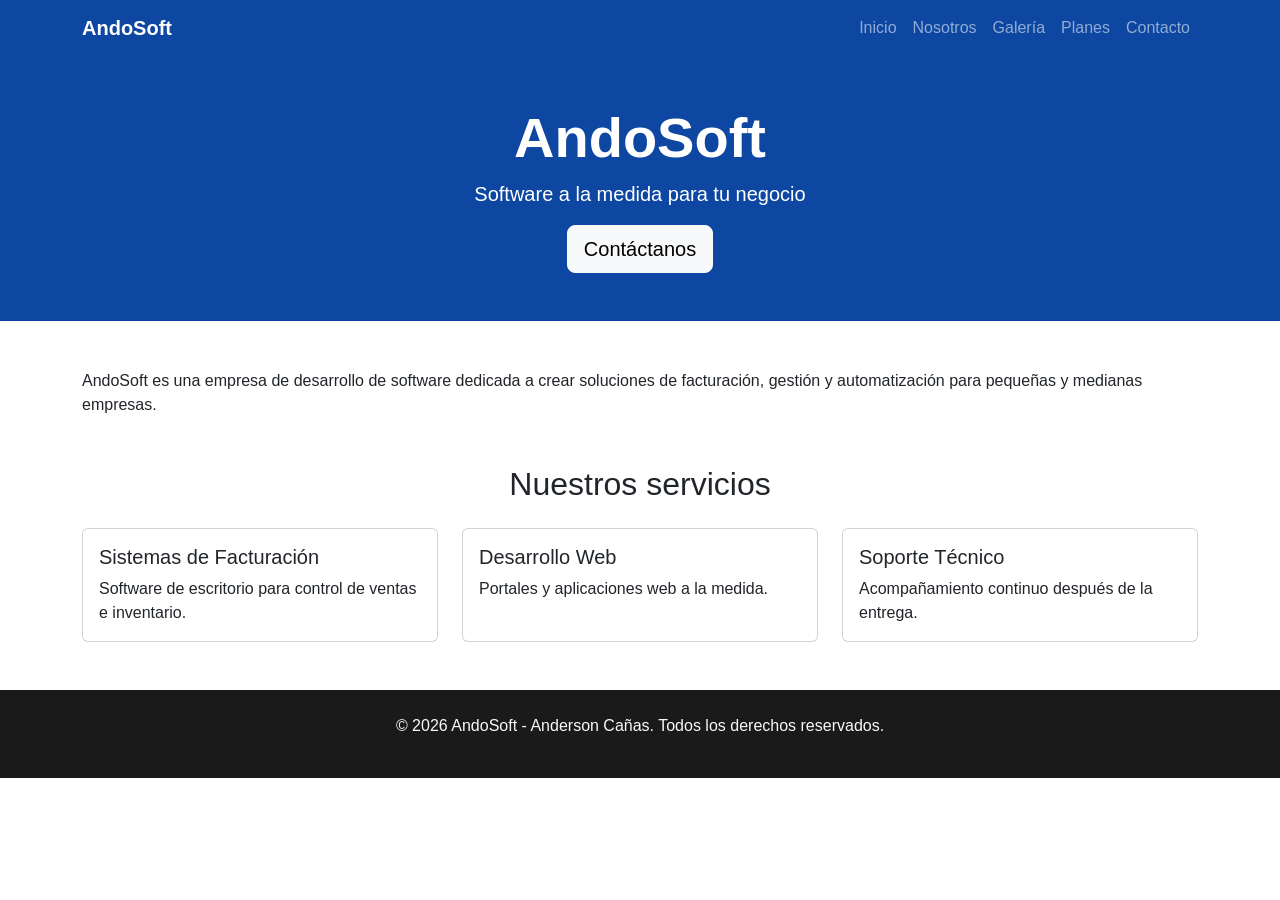
<file: index.html>
<!DOCTYPE html>
<html lang="es">
<head>
  <meta charset="UTF-8">
  <meta name="viewport" content="width=device-width, initial-scale=1.0">
  <meta name="description" content="AndoSoft - Soluciones de software a medida para pequeñas empresas">
  <meta name="keywords" content="software, desarrollo, AndoSoft, aplicaciones, tecnología">
  <meta name="author" content="Anderson Castañeda">
  <meta property="og:title" content="AndoSoft - Soluciones de Software">
  <meta property="og:description" content="Portal de la empresa AndoSoft, desarrollo de software a medida">
  <title>AndoSoft | Inicio</title>

  <link href="https://cdn.jsdelivr.net/npm/bootstrap@5.3.3/dist/css/bootstrap.min.css" rel="stylesheet">
  <link rel="stylesheet" href="css/style.css">
</head>
<body>

  <header>
    <nav class="navbar navbar-expand-lg navbar-dark" style="background-color: var(--color-primario);">
      <div class="container">
        <a class="navbar-brand fw-bold" href="index.html">AndoSoft</a>
        <button class="navbar-toggler" type="button" data-bs-toggle="collapse" data-bs-target="#menu">
          <span class="navbar-toggler-icon"></span>
        </button>
        <div class="collapse navbar-collapse" id="menu">
          <ul class="navbar-nav ms-auto">
            <ul class="navbar-nav ms-auto">
            <li class="nav-item"><a class="nav-link" href="index.html">Inicio</a></li>
            <li class="nav-item"><a class="nav-link" href="informacion.html">Nosotros</a></li>
            <li class="nav-item"><a class="nav-link" href="galeria.html">Galería</a></li>
            <li class="nav-item"><a class="nav-link" href="tabla.html">Planes</a></li>
            <li class="nav-item"><a class="nav-link" href="contacto.html">Contacto</a></li>
          </ul>
          </ul>
        </div>
      </div>
    </nav>
  </header>

  <main>
  <!-- HERO/BANNER: lo primero que ve el usuario -->
  <section class="text-center text-white py-5" style="background-color: var(--color-primario);">
    <div class="container">
      <h1 class="display-4 fw-bold">AndoSoft</h1>
      <p class="lead">Software a la medida para tu negocio</p>
      <a href="contacto.html" class="btn btn-light btn-lg">Contáctanos</a>
    </div>
  </section>

  <!-- RESUMEN -->
  <section class="container my-5">
    <p>AndoSoft es una empresa de desarrollo de software dedicada a crear soluciones
      de facturación, gestión y automatización para pequeñas y medianas empresas.</p>
  </section>

  <!-- CARDS: 3 de los 6 servicios -->
  <section class="container my-5">
    <h2 class="text-center mb-4">Nuestros servicios</h2>
    <div class="row g-4">
      <div class="col-md-4">
        <div class="card h-100">
          <div class="card-body">
            <h5 class="card-title">Sistemas de Facturación</h5>
            <p class="card-text">Software de escritorio para control de ventas e inventario.</p>
          </div>
        </div>
      </div>
      <div class="col-md-4">
        <div class="card h-100">
          <div class="card-body">
            <h5 class="card-title">Desarrollo Web</h5>
            <p class="card-text">Portales y aplicaciones web a la medida.</p>
          </div>
        </div>
      </div>
      <div class="col-md-4">
        <div class="card h-100">
          <div class="card-body">
            <h5 class="card-title">Soporte Técnico</h5>
            <p class="card-text">Acompañamiento continuo después de la entrega.</p>
          </div>
        </div>
      </div>
    </div>
  </section>
</main>

  <footer class="text-center text-light py-4" style="background-color: var(--color-oscuro);">
    <p>&copy; 2026 AndoSoft - Anderson Cañas. Todos los derechos reservados.</p>
  </footer>

  <script src="https://cdn.jsdelivr.net/npm/bootstrap@5.3.3/dist/js/bootstrap.bundle.min.js"></script>
  <script src="js/script.js"></script>
</body>
</html>
</file>
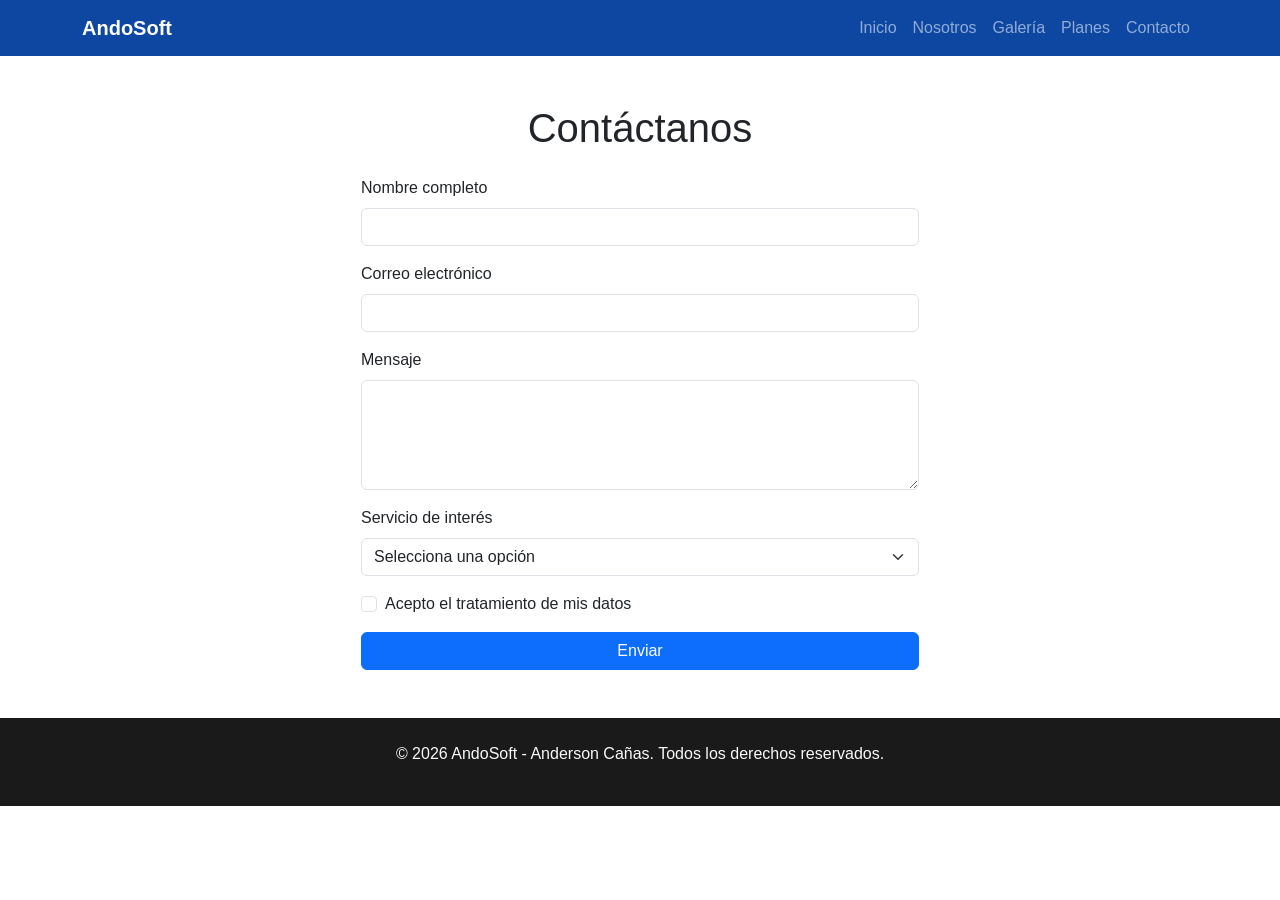
<file: contacto.html>
<!DOCTYPE html>
<html lang="es">
<head>
  <meta charset="UTF-8">
  <meta name="viewport" content="width=device-width, initial-scale=1.0">
  <meta name="description" content="AndoSoft - Soluciones de software a medida para pequeñas empresas">
  <meta name="keywords" content="software, desarrollo, AndoSoft, aplicaciones, tecnología">
  <meta name="author" content="Anderson Castañeda">
  <meta property="og:title" content="AndoSoft - Soluciones de Software">
  <meta property="og:description" content="Portal de la empresa AndoSoft, desarrollo de software a medida">
  <title>AndoSoft | Contacto</title>

  <link href="https://cdn.jsdelivr.net/npm/bootstrap@5.3.3/dist/css/bootstrap.min.css" rel="stylesheet">
  <link rel="stylesheet" href="css/style.css">
</head>
<body>

  <header>
    <nav class="navbar navbar-expand-lg navbar-dark" style="background-color: var(--color-primario);">
      <div class="container">
        <a class="navbar-brand fw-bold" href="index.html">AndoSoft</a>
        <button class="navbar-toggler" type="button" data-bs-toggle="collapse" data-bs-target="#menu">
          <span class="navbar-toggler-icon"></span>
        </button>
        <div class="collapse navbar-collapse" id="menu">
          <ul class="navbar-nav ms-auto">
             <ul class="navbar-nav ms-auto">
            <li class="nav-item"><a class="nav-link" href="index.html">Inicio</a></li>
            <li class="nav-item"><a class="nav-link" href="informacion.html">Nosotros</a></li>
            <li class="nav-item"><a class="nav-link" href="galeria.html">Galería</a></li>
            <li class="nav-item"><a class="nav-link" href="tabla.html">Planes</a></li>
            <li class="nav-item"><a class="nav-link" href="contacto.html">Contacto</a></li>
          </ul>
          </ul>
        </div>
      </div>
    </nav>
  </header>

  <main class="container my-5">
  <h1 class="text-center mb-4">Contáctanos</h1>

  <!-- Aquí van los mensajes de error/éxito que genera JS, SIN alert() -->
  <div id="mensajeForm" class="alert d-none" role="alert"></div>

  <form id="formContacto" novalidate class="col-md-6 mx-auto">
    <div class="mb-3">
      <label for="nombre" class="form-label">Nombre completo</label>
      <input type="text" class="form-control" id="nombre" name="nombre">
      <div class="form-text text-danger" id="errorNombre"></div>
    </div>

    <div class="mb-3">
      <label for="email" class="form-label">Correo electrónico</label>
      <input type="email" class="form-control" id="email" name="email">
      <div class="form-text text-danger" id="errorEmail"></div>
    </div>

    <div class="mb-3">
      <label for="mensaje" class="form-label">Mensaje</label>
      <textarea class="form-control" id="mensaje" name="mensaje" rows="4"></textarea>
      <div class="form-text text-danger" id="errorMensaje"></div>
    </div>

    <div class="mb-3">
      <label for="servicio" class="form-label">Servicio de interés</label>
      <select class="form-select" id="servicio" name="servicio">
        <option value="">Selecciona una opción</option>
        <option value="facturacion">Sistema de facturación</option>
        <option value="web">Desarrollo web</option>
        <option value="soporte">Soporte técnico</option>
      </select>
      <div class="form-text text-danger" id="errorServicio"></div>
    </div>

    <div class="mb-3 form-check">
      <input type="checkbox" class="form-check-input" id="terminos">
      <label class="form-check-label" for="terminos">Acepto el tratamiento de mis datos</label>
      <div class="form-text text-danger" id="errorTerminos"></div>
    </div>

    <button type="submit" class="btn btn-primary w-100">Enviar</button>
  </form>
</main>

  <footer class="text-center text-light py-4" style="background-color: var(--color-oscuro);">
    <p>&copy; 2026 AndoSoft - Anderson Cañas. Todos los derechos reservados.</p>
  </footer>

  <script src="https://cdn.jsdelivr.net/npm/bootstrap@5.3.3/dist/js/bootstrap.bundle.min.js"></script>
  <script src="js/script.js"></script>
</body>
</html>
</file>
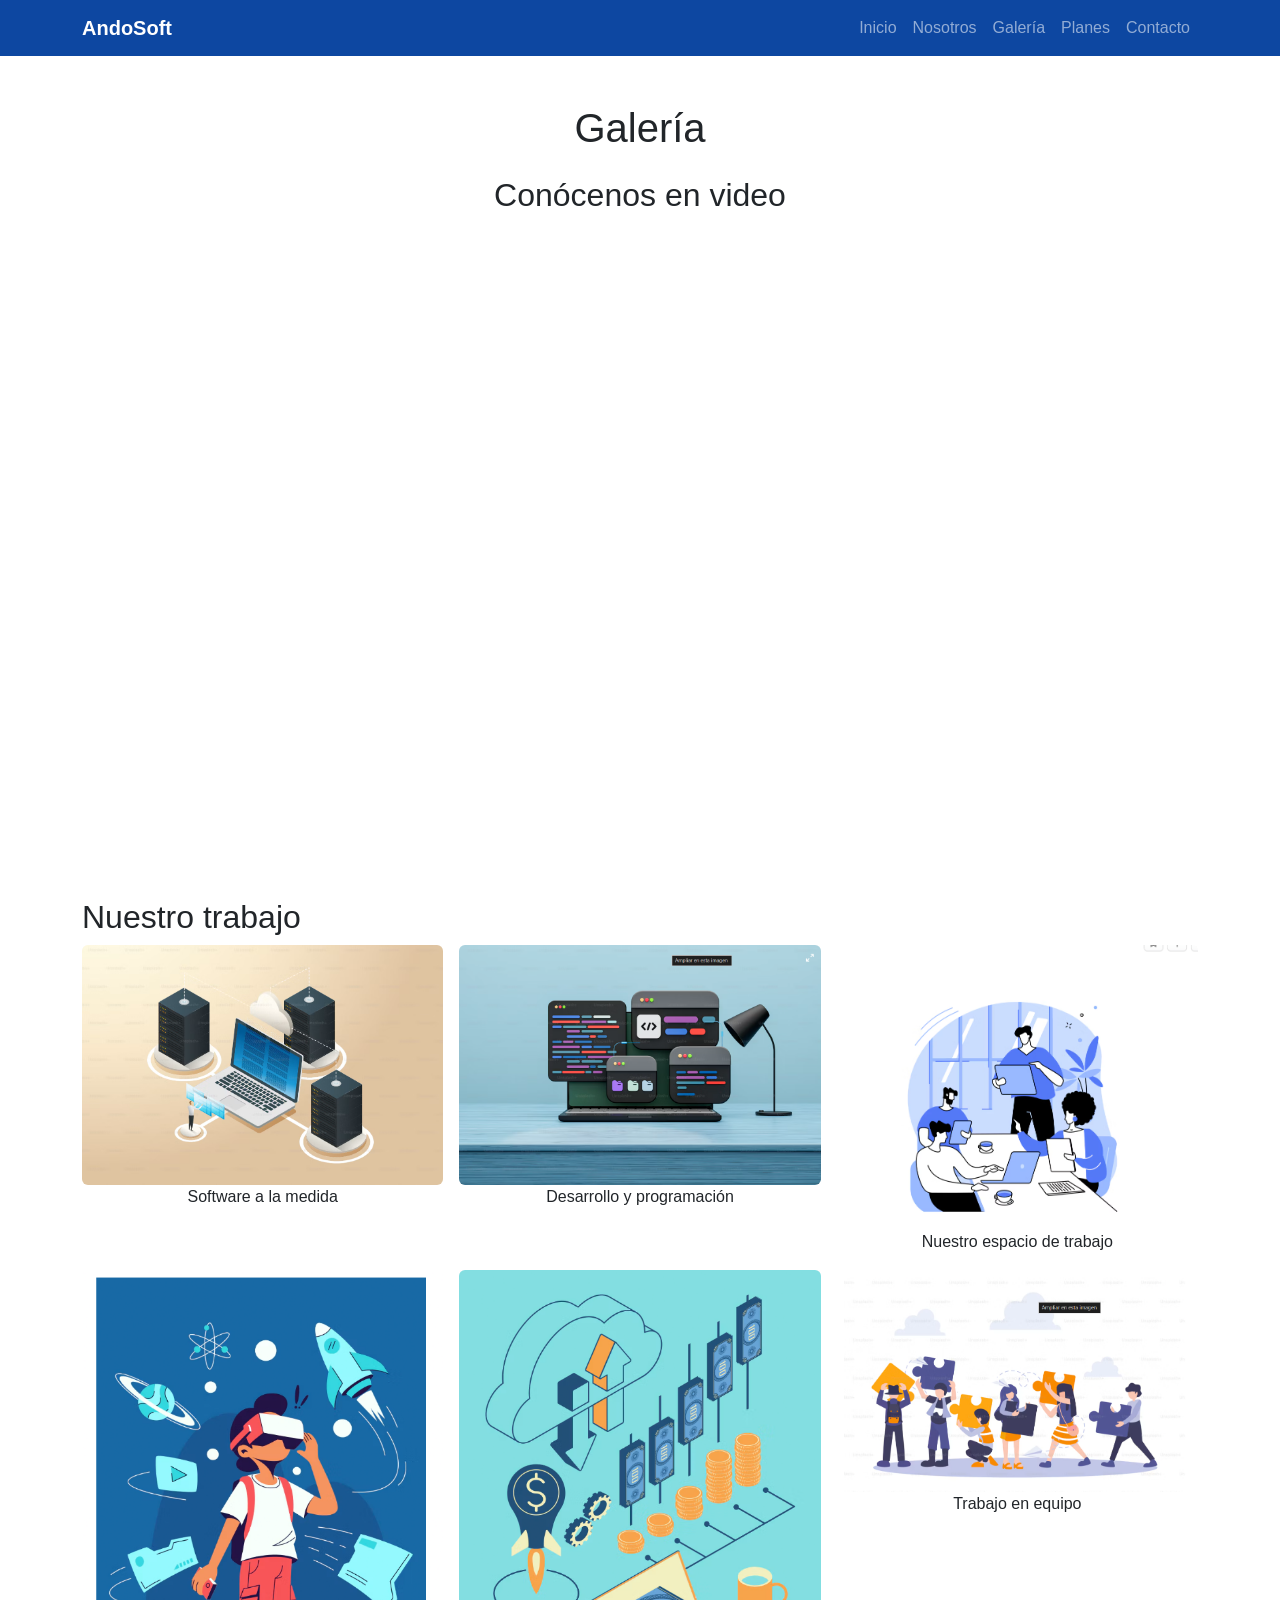
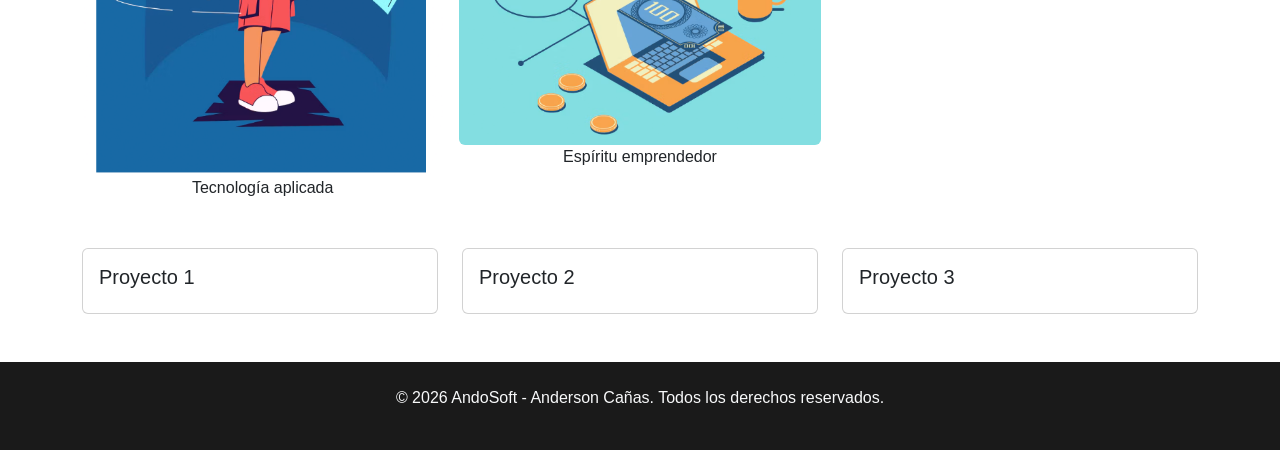
<file: galeria.html>
<!DOCTYPE html>
<html lang="es">
<head>
  <meta charset="UTF-8">
  <meta name="viewport" content="width=device-width, initial-scale=1.0">
  <meta name="description" content="AndoSoft - Soluciones de software a medida para pequeñas empresas">
  <meta name="keywords" content="software, desarrollo, AndoSoft, aplicaciones, tecnología">
  <meta name="author" content="Anderson Castañeda">
  <meta property="og:title" content="AndoSoft - Soluciones de Software">
  <meta property="og:description" content="Portal de la empresa AndoSoft, desarrollo de software a medida">
  <title>AndoSoft | Galería</title>

  <link href="https://cdn.jsdelivr.net/npm/bootstrap@5.3.3/dist/css/bootstrap.min.css" rel="stylesheet">
  <link rel="stylesheet" href="css/style.css">
</head>
<body>

  <header>
    <nav class="navbar navbar-expand-lg navbar-dark" style="background-color: var(--color-primario);">
      <div class="container">
        <a class="navbar-brand fw-bold" href="index.html">AndoSoft</a>
        <button class="navbar-toggler" type="button" data-bs-toggle="collapse" data-bs-target="#menu">
          <span class="navbar-toggler-icon"></span>
        </button>
        <div class="collapse navbar-collapse" id="menu">
          <ul class="navbar-nav ms-auto">
             <ul class="navbar-nav ms-auto">
            <li class="nav-item"><a class="nav-link" href="index.html">Inicio</a></li>
            <li class="nav-item"><a class="nav-link" href="informacion.html">Nosotros</a></li>
            <li class="nav-item"><a class="nav-link" href="galeria.html">Galería</a></li>
            <li class="nav-item"><a class="nav-link" href="tabla.html">Planes</a></li>
            <li class="nav-item"><a class="nav-link" href="contacto.html">Contacto</a></li>
          </ul>
          </ul>
        </div>
      </div>
    </nav>
  </header>

  <main class="container my-5">
  <h1 class="text-center mb-4">Galería</h1>

  <!-- VIDEO incrustado -->
  <section class="mb-5 text-center">
    <h2>Conócenos en video</h2>
    <div class="ratio ratio-16x9">
      <iframe src="https://www.youtube.com/embed/OrLM7awX5Ls"
        title="Video AndoSoft" allowfullscreen></iframe>
    </div>
  </section>

  <!-- GRID de imágenes con figure/figcaption -->
  <section>
    <h2>Nuestro trabajo</h2>
    <div class="row g-3">
      <div class="col-md-4">
        <figure>
          <img src="img/software.jpg" class="img-fluid rounded" alt="Pantalla de un sistema de software de gestión">
          <figcaption>Software a la medida</figcaption>
        </figure>
      </div>
      <div class="col-md-4">
        <figure>
          <img src="img/programming.jpg" class="img-fluid rounded" alt="Código fuente en un editor de programación">
          <figcaption>Desarrollo y programación</figcaption>
        </figure>
      </div>
      <div class="col-md-4">
        <figure>
          <img src="img/office.jpg" class="img-fluid rounded" alt="Oficina de trabajo del equipo AndoSoft">
          <figcaption>Nuestro espacio de trabajo</figcaption>
        </figure>
      </div>
      <div class="col-md-4">
        <figure>
          <img src="img/technology.jpg" class="img-fluid rounded" alt="Equipos y tecnología usados en los proyectos">
          <figcaption>Tecnología aplicada</figcaption>
        </figure>
      </div>
      <div class="col-md-4">
        <figure>
          <img src="img/startup.jpg" class="img-fluid rounded" alt="Ambiente de emprendimiento y crecimiento">
          <figcaption>Espíritu emprendedor</figcaption>
        </figure>
      </div>
      <div class="col-md-4">
        <figure>
          <img src="img/teamwork.jpg" class="img-fluid rounded" alt="Equipo de AndoSoft trabajando en conjunto">
          <figcaption>Trabajo en equipo</figcaption>
        </figure>
      </div>
    </div>
  </section>

  <!-- 3 cards más, completando las 6 que pide la guía junto con las de index.html -->
  <section class="row g-4 mt-4">
    <div class="col-md-4"><div class="card"><div class="card-body"><h5 class="card-title">Proyecto 1</h5></div></div></div>
    <div class="col-md-4"><div class="card"><div class="card-body"><h5 class="card-title">Proyecto 2</h5></div></div></div>
    <div class="col-md-4"><div class="card"><div class="card-body"><h5 class="card-title">Proyecto 3</h5></div></div></div>
  </section>
</main>

  <footer class="text-center text-light py-4" style="background-color: var(--color-oscuro);">
    <p>&copy; 2026 AndoSoft - Anderson Cañas. Todos los derechos reservados.</p>
  </footer>

  <script src="https://cdn.jsdelivr.net/npm/bootstrap@5.3.3/dist/js/bootstrap.bundle.min.js"></script>
  <script src="js/script.js"></script>
</body>
</html>
</file>
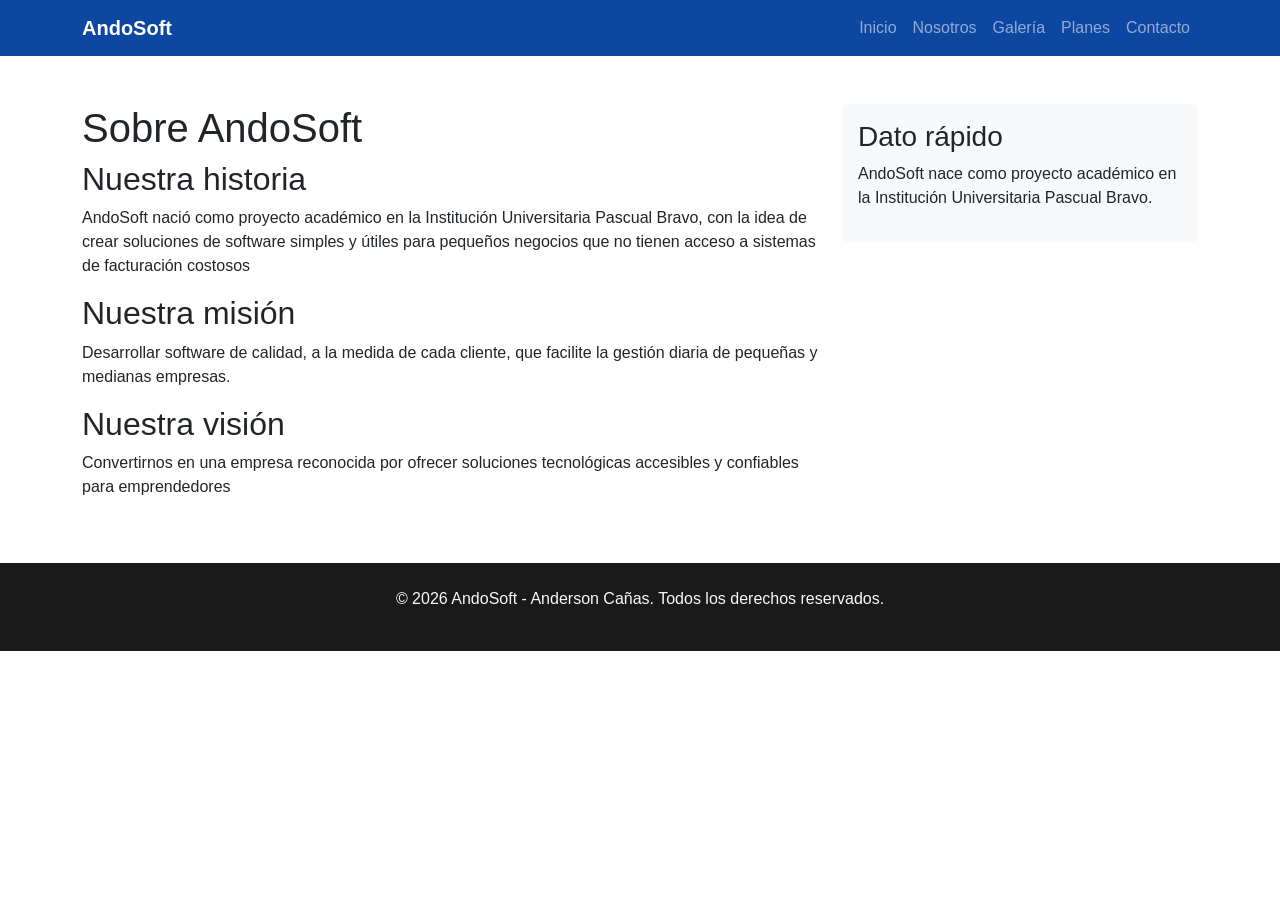
<file: informacion.html>
<!DOCTYPE html>
<html lang="es">
<head>
  <meta charset="UTF-8">
  <meta name="viewport" content="width=device-width, initial-scale=1.0">
  <meta name="description" content="AndoSoft - Soluciones de software a medida para pequeñas empresas">
  <meta name="keywords" content="software, desarrollo, AndoSoft, aplicaciones, tecnología">
  <meta name="author" content="Anderson Castañeda">
  <meta property="og:title" content="AndoSoft - Soluciones de Software">
  <meta property="og:description" content="Portal de la empresa AndoSoft, desarrollo de software a medida">
  <title>AndoSoft | Nosotros</title>

  <link href="https://cdn.jsdelivr.net/npm/bootstrap@5.3.3/dist/css/bootstrap.min.css" rel="stylesheet">
  <link rel="stylesheet" href="css/style.css">
</head>
<body>

  <header>
    <nav class="navbar navbar-expand-lg navbar-dark" style="background-color: var(--color-primario);">
      <div class="container">
        <a class="navbar-brand fw-bold" href="index.html">AndoSoft</a>
        <button class="navbar-toggler" type="button" data-bs-toggle="collapse" data-bs-target="#menu">
          <span class="navbar-toggler-icon"></span>
        </button>
        <div class="collapse navbar-collapse" id="menu">
          <ul class="navbar-nav ms-auto">
             <ul class="navbar-nav ms-auto">
            <li class="nav-item"><a class="nav-link" href="index.html">Inicio</a></li>
            <li class="nav-item"><a class="nav-link" href="informacion.html">Nosotros</a></li>
            <li class="nav-item"><a class="nav-link" href="galeria.html">Galería</a></li>
            <li class="nav-item"><a class="nav-link" href="tabla.html">Planes</a></li>
            <li class="nav-item"><a class="nav-link" href="contacto.html">Contacto</a></li>
          </ul>
          </ul>
        </div>
      </div>
    </nav>
  </header>

  <main class="container my-5">
  <div class="row">
    <!-- ARTICLE: contenido principal -->
    <article class="col-md-8">
      <h1>Sobre AndoSoft</h1>
      <section>
        <h2>Nuestra historia</h2>
        <p>AndoSoft nació como proyecto académico en la Institución Universitaria Pascual Bravo,
    con la idea de crear soluciones de software simples y útiles para pequeños negocios
    que no tienen acceso a sistemas de facturación costosos</p>
      </section>
      <section>
        <h2>Nuestra misión</h2>
        <p>Desarrollar software de calidad, a la medida de cada cliente, que facilite la
    gestión diaria de pequeñas y medianas empresas.</p>
      </section>
      <section>
        <h2>Nuestra visión</h2>
        <p>Convertirnos en una empresa reconocida por ofrecer soluciones tecnológicas
    accesibles y confiables para emprendedores</p>
      </section>
    </article>

    <!-- ASIDE: información secundaria, al lado -->
    <aside class="col-md-4">
      <div class="p-3 bg-light rounded">
        <h3>Dato rápido</h3>
        <p>AndoSoft nace como proyecto académico en la Institución Universitaria Pascual Bravo.</p>
      </div>
    </aside>
  </div>
</main>

  <footer class="text-center text-light py-4" style="background-color: var(--color-oscuro);">
    <p>&copy; 2026 AndoSoft - Anderson Cañas. Todos los derechos reservados.</p>
  </footer>

  <script src="https://cdn.jsdelivr.net/npm/bootstrap@5.3.3/dist/js/bootstrap.bundle.min.js"></script>
  <script src="js/script.js"></script>
</body>
</html>
</file>
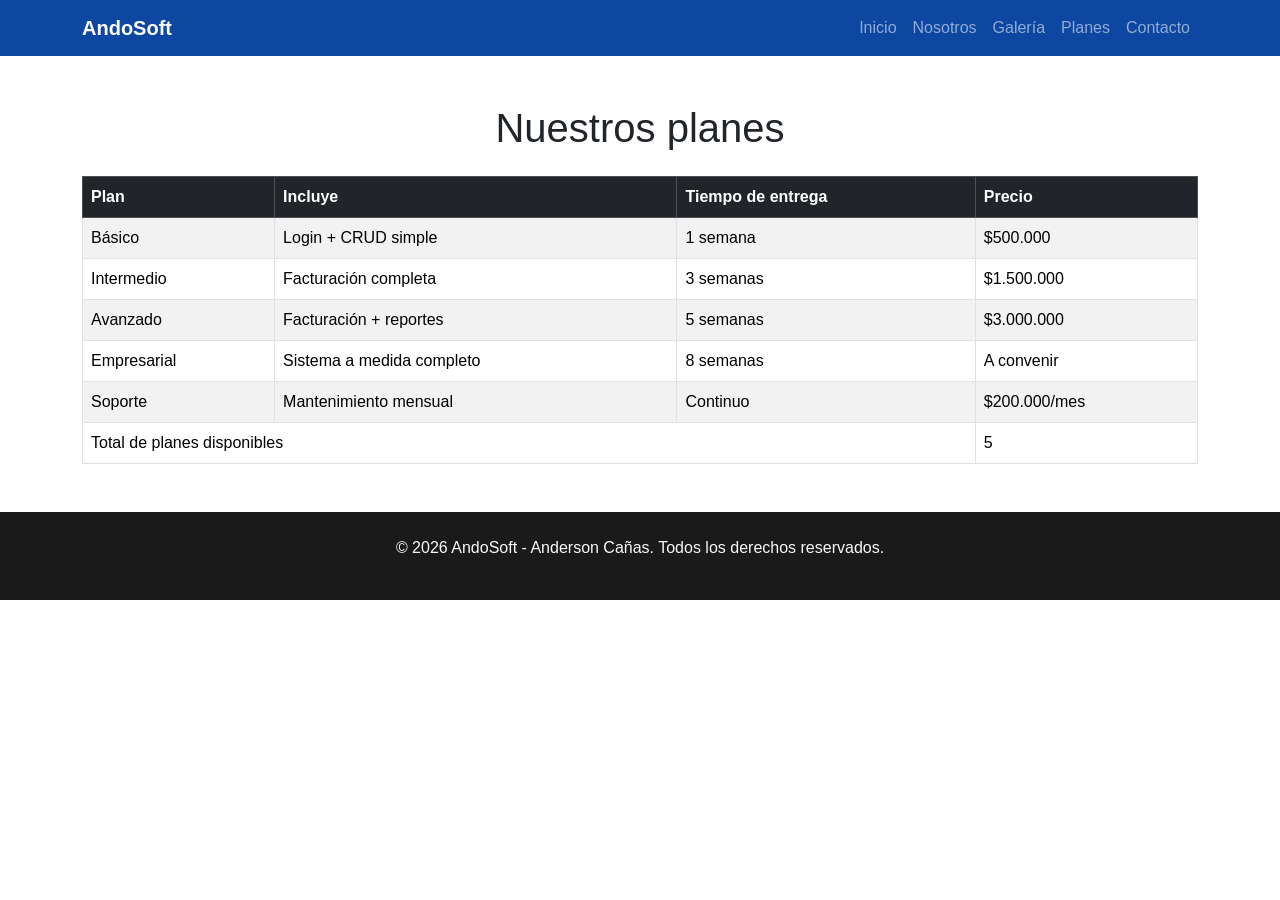
<file: tabla.html>
<!DOCTYPE html>
<html lang="es">
<head>
  <meta charset="UTF-8">
  <meta name="viewport" content="width=device-width, initial-scale=1.0">
  <meta name="description" content="AndoSoft - Soluciones de software a medida para pequeñas empresas">
  <meta name="keywords" content="software, desarrollo, AndoSoft, aplicaciones, tecnología">
  <meta name="author" content="Anderson Castañeda">
  <meta property="og:title" content="AndoSoft - Soluciones de Software">
  <meta property="og:description" content="Portal de la empresa AndoSoft, desarrollo de software a medida">
  <title>AndoSoft | Planes</title>

  <link href="https://cdn.jsdelivr.net/npm/bootstrap@5.3.3/dist/css/bootstrap.min.css" rel="stylesheet">
  <link rel="stylesheet" href="css/style.css">
</head>
<body>

  <header>
    <nav class="navbar navbar-expand-lg navbar-dark" style="background-color: var(--color-primario);">
      <div class="container">
        <a class="navbar-brand fw-bold" href="index.html">AndoSoft</a>
        <button class="navbar-toggler" type="button" data-bs-toggle="collapse" data-bs-target="#menu">
          <span class="navbar-toggler-icon"></span>
        </button>
        <div class="collapse navbar-collapse" id="menu">
          <ul class="navbar-nav ms-auto">
             <ul class="navbar-nav ms-auto">
            <li class="nav-item"><a class="nav-link" href="index.html">Inicio</a></li>
            <li class="nav-item"><a class="nav-link" href="informacion.html">Nosotros</a></li>
            <li class="nav-item"><a class="nav-link" href="galeria.html">Galería</a></li>
            <li class="nav-item"><a class="nav-link" href="tabla.html">Planes</a></li>
            <li class="nav-item"><a class="nav-link" href="contacto.html">Contacto</a></li>
          </ul>
          </ul>
        </div>
      </div>
    </nav>
  </header>

  <main class="container my-5">
  <h1 class="text-center mb-4">Nuestros planes</h1>
  <table class="table table-striped table-bordered">
    <thead class="table-dark">
      <tr>
        <th>Plan</th>
        <th>Incluye</th>
        <th>Tiempo de entrega</th>
        <th>Precio</th>
      </tr>
    </thead>
    <tbody>
      <tr><td>Básico</td><td>Login + CRUD simple</td><td>1 semana</td><td>$500.000</td></tr>
      <tr><td>Intermedio</td><td>Facturación completa</td><td>3 semanas</td><td>$1.500.000</td></tr>
      <tr><td>Avanzado</td><td>Facturación + reportes</td><td>5 semanas</td><td>$3.000.000</td></tr>
      <tr><td>Empresarial</td><td>Sistema a medida completo</td><td>8 semanas</td><td>A convenir</td></tr>
      <tr><td>Soporte</td><td>Mantenimiento mensual</td><td>Continuo</td><td>$200.000/mes</td></tr>
    </tbody>
    <tfoot>
      <tr><td colspan="3">Total de planes disponibles</td><td>5</td></tr>
    </tfoot>
  </table>
</main>

  <footer class="text-center text-light py-4" style="background-color: var(--color-oscuro);">
    <p>&copy; 2026 AndoSoft - Anderson Cañas. Todos los derechos reservados.</p>
  </footer>

  <script src="https://cdn.jsdelivr.net/npm/bootstrap@5.3.3/dist/js/bootstrap.bundle.min.js"></script>
  <script src="js/script.js"></script>
</body>
</html>
</file>
<file: css/style.css>
/* Variables CSS: así no repites colores por todo el archivo */
:root {
  --color-primario: #0d47a1;
  --color-oscuro: #1a1a1a;
  --fuente-principal: 'Segoe UI', sans-serif;
}

body {
  font-family: var(--fuente-principal);
}

/* Uso de Flexbox: alinea el contenido del footer */
footer p {
  display: flex;
  justify-content: center;
  align-items: center;
}

/* Uso de Grid: para la sección de figuras en galería */
figure {
  margin: 0;
  text-align: center;
}

/* Responsive: ajusta el título grande en pantallas pequeñas (celulares) */
@media (max-width: 576px) {
  .display-4 {
    font-size: 2rem;
  }
}
</file>
